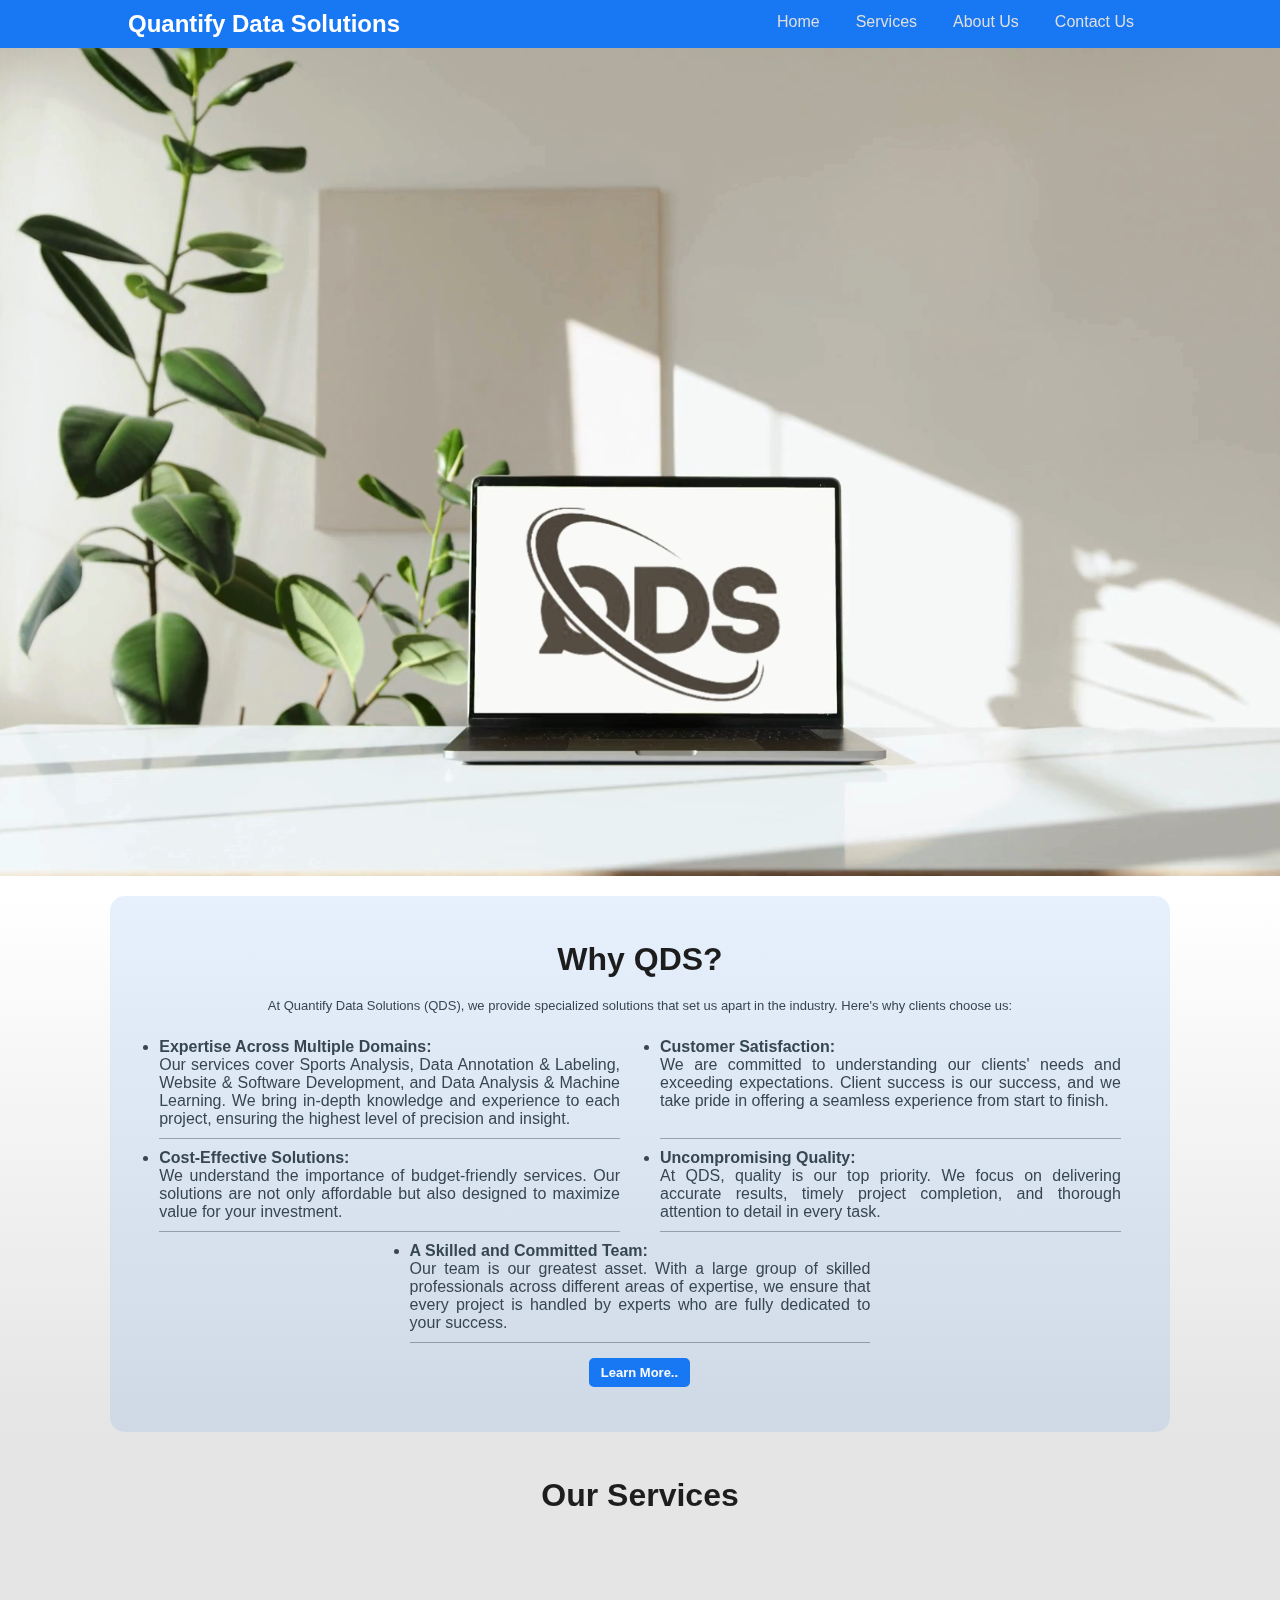
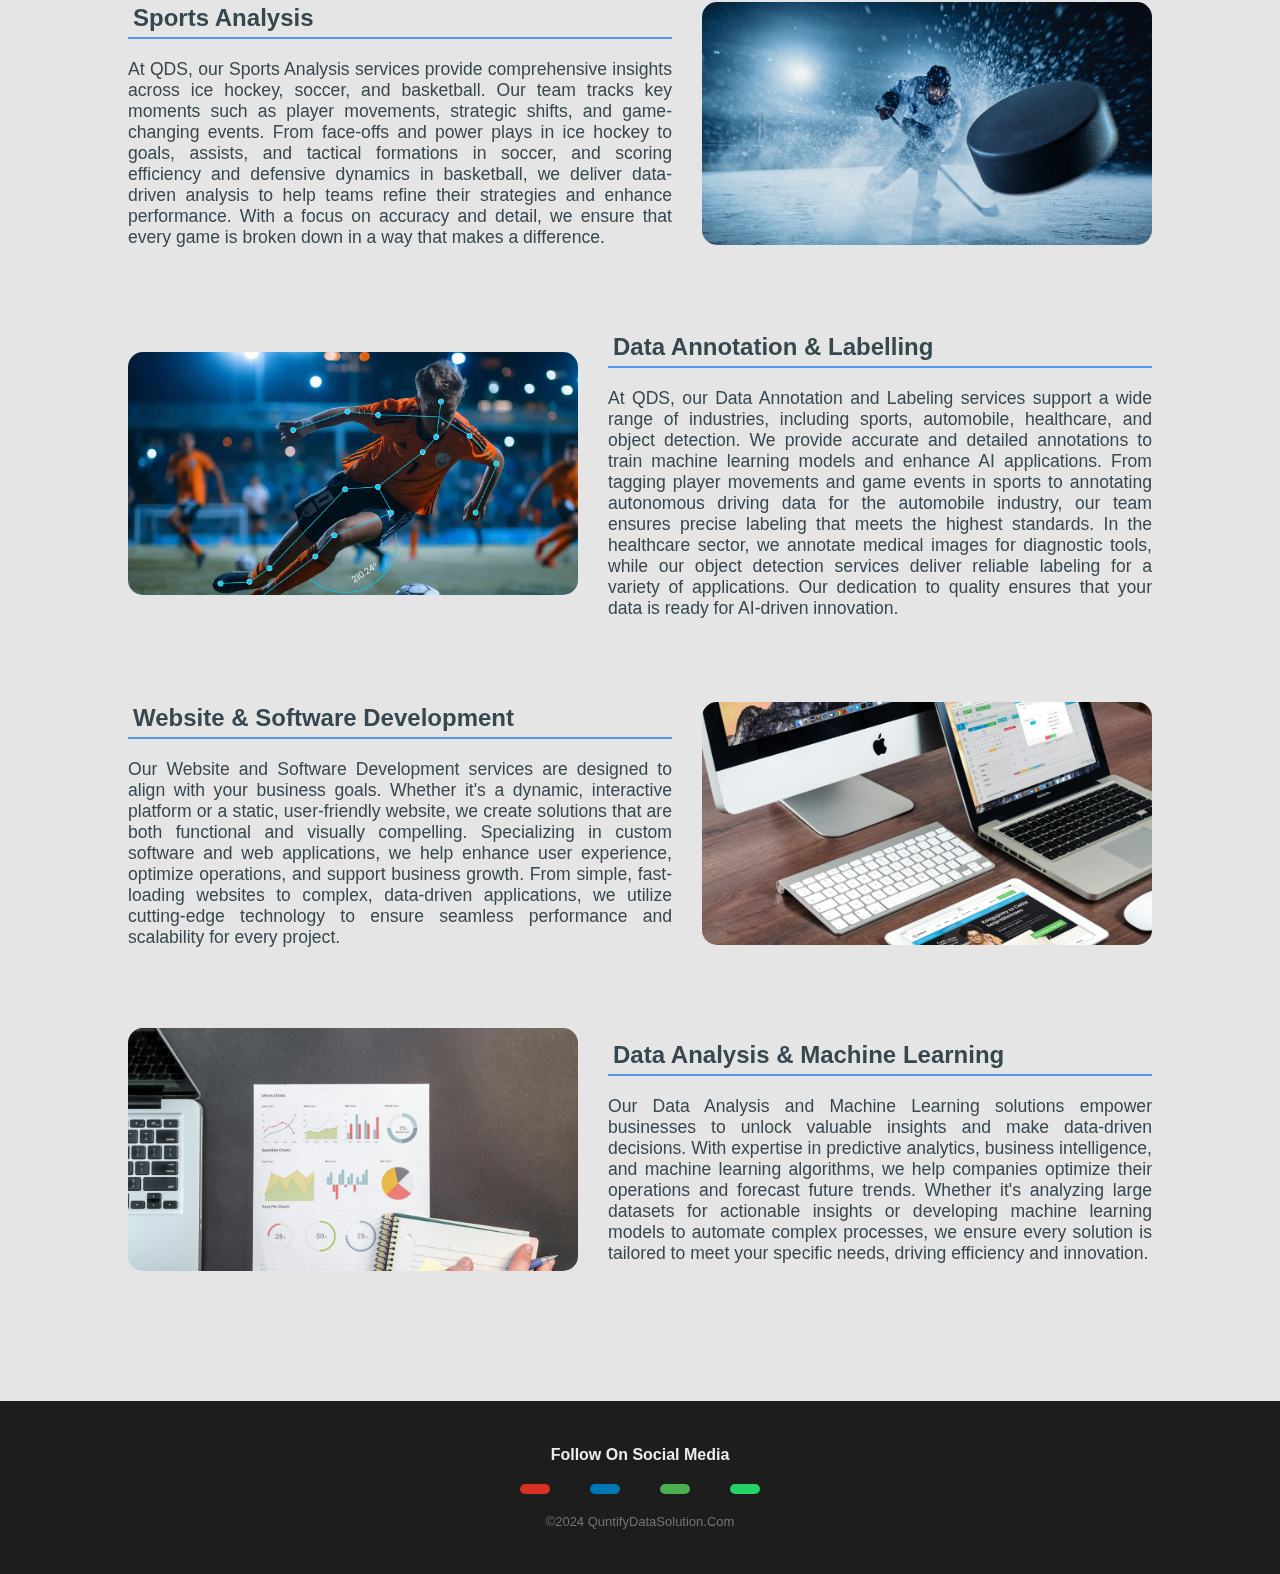
<file: index.html>
<!DOCTYPE html>
<html lang="en">

<head>
    <meta charset="UTF-8">
    <meta name="viewport" content="width=device-width, initial-scale=1.0">
    <title>QDS | Home</title>
    <link rel="stylesheet" href="style.css?v=1.0">
    <link rel="stylesheet" href="https://cdnjs.cloudflare.com/ajax/libs/animate.css/4.1.1/animate.min.css" />
    <link rel="stylesheet" href="https://cdnjs.cloudflare.com/ajax/libs/font-awesome/6.6.0/css/all.min.css"
        integrity="sha512-Kc323vGBEqzTmouAECnVceyQqyqdsSiqLQISBL29aUW4U/M7pSPA/gEUZQqv1cwx4OnYxTxve5UMg5GT6L4JJg=="
        crossorigin="anonymous" referrerpolicy="no-referrer" />
</head>

<body>
    <header>
        <div class="HeaderBody">
            <div class="logo animate__animated animate__fadeInDown">Quantify Data Solutions</div>
            <nav>
                <div class="Menu-Icons">
                    <div id="OpenMenu" onclick="OpenNavMenu();"><i class="fa-solid fa-bars"></i></div>
                    <div id="CloseMenu" onclick="CloseNavMenu();"><i class="fa-solid fa-xmark"></i></div>
                </div>
                <ul class="NavItems animate__animated animate__fadeInDown">
                    <li><a href="index.html">Home</a></li>
                    <li><a href="#service">Services</a></li>
                    <li><a href="about.html">About Us</a></li>
                    <li><a href="contact.html">Contact Us</a></li>
                </ul>

            </nav>
        </div>
    </header>
    <main>
        <section class="section-1">
            <div class="section-1-body">
                <video src="Images/Home Page QDS Video.mp4 " autoplay loop muted width="100%" height="100%"></video>
            </div>
        </section>
        <section class="section-2">
            <div class="section-2-body">
                <h2>Why QDS?</h2>
                <p>At Quantify Data Solutions (QDS), we provide specialized solutions that set us apart in the industry.
                    Here's why clients choose us:</p>
                <ul>
                    <li>
                        <h3>Expertise Across Multiple Domains:</h3> Our services cover Sports Analysis, Data Annotation
                        &
                        Labeling, Website & Software Development, and Data Analysis & Machine Learning. We bring
                        in-depth
                        knowledge and experience to each project, ensuring the highest level of precision and insight.
                    </li>
                    <li>
                        <h3>Customer Satisfaction:</h3> We are committed to understanding our clients' needs and
                        exceeding
                        expectations. Client success is our success, and we take pride in offering a seamless experience
                        from start to finish.
                    </li>
                    <li>
                        <h3>Cost-Effective Solutions:</h3> We understand the importance of budget-friendly services. Our
                        solutions are not only affordable but also designed to maximize value for your investment.
                    </li>
                    <li>
                        <h3>Uncompromising Quality:</h3> At QDS, quality is our top priority. We focus on delivering
                        accurate
                        results, timely project completion, and thorough attention to detail in every task.
                    </li>
                    <li>
                        <h3>A Skilled and Committed Team:</h3> Our team is our greatest asset. With a large group of
                        skilled
                        professionals across different areas of expertise, we ensure that every project is handled by
                        experts who are fully dedicated to your success.
                    </li>
                </ul>
                <button><a href="#">Learn More..</a></button>
            </div>
        </section>
        <section class="section-3" id="service">
            <h1>Our Services</h1>
            <div class="section-3-body">
                <div class="service">
                    <div class="service-img-slider">
                        <div class="service-img-slide">
                            <div class="slide active">
                                <img src="Images/Ice Hockey Home Page.jpg" alt="Slide 1">
                            </div>
                            <div class="slide">
                                <img src="Images/Soccer Home Page.jpg" alt="Slide 2">
                            </div>
                            <div class="slide">
                                <img src="Images/Basket Ball Home Page.jpg" alt="Slide 3">
                            </div>
                        </div>
                    </div>
                    <div class="service-details">
                        <h2>Sports Analysis</h2>
                        <p>At QDS, our Sports Analysis services provide comprehensive insights across ice hockey,
                            soccer,
                            and basketball. Our team tracks key moments such as player movements, strategic shifts, and
                            game-changing events. From face-offs and power plays in ice hockey to goals, assists, and
                            tactical formations in soccer, and scoring efficiency and defensive dynamics in basketball,
                            we
                            deliver data-driven analysis to help teams refine their strategies and enhance performance.
                            With
                            a focus on accuracy and detail, we ensure that every game is broken down in a way that makes
                            a
                            difference.</p>
                    </div>
                </div>

                <div class="service">
                    <div class="service-img-slider">
                        <div class="service-img-slide">
                            <div class="slide active">
                                <img src="Images/Sports Annotation.png" alt="Slide 1">
                            </div>
                            <div class="slide">
                                <img src="Images/Data Annotation for Automobile.jpg" alt="Slide 2">
                            </div>
                            <div class="slide">
                                <img src="Images/Data Annotation For Healthcare.png" alt="Slide 3">
                            </div>
                        </div>
                    </div>
                    <div class="service-details">
                        <h2>Data Annotation & Labelling</h2>
                        <p>At QDS, our Data Annotation and Labeling services support a wide range of industries,
                            including
                            sports, automobile, healthcare, and object detection. We provide accurate and detailed
                            annotations to train machine learning models and enhance AI applications. From tagging
                            player
                            movements and game events in sports to annotating autonomous driving data for the automobile
                            industry, our team ensures precise labeling that meets the highest standards. In the
                            healthcare
                            sector, we annotate medical images for diagnostic tools, while our object detection services
                            deliver reliable labeling for a variety of applications. Our dedication to quality ensures
                            that
                            your data is ready for AI-driven innovation.</p>
                    </div>
                </div>


                <div class="service">
                    <div class="service-img-slider">
                        <div class="service-img-slide">
                            <div class="slide active">
                                <img src="Images/Website Development for home page.jpg" alt="Slide 1">
                            </div>
                            <div class="slide">
                                <img src="Images/Software Development for home page.jpg" alt="Slide 2">
                            </div>
                            <div class="slide">
                                <img src="Images/Website Development for home page.jpg" alt="Slide 3">
                            </div>
                        </div>
                    </div>
                    <div class="service-details">
                        <h2>Website & Software Development</h2>
                        <p>Our Website and Software Development services are designed to align with your business goals.
                            Whether it's a dynamic, interactive platform or a static, user-friendly website, we create
                            solutions that are both functional and visually compelling. Specializing in custom software
                            and
                            web applications, we help enhance user experience, optimize operations, and support business
                            growth. From simple, fast-loading websites to complex, data-driven applications, we utilize
                            cutting-edge technology to ensure seamless performance and scalability for every project.
                        </p>
                    </div>
                </div>




                <div class="service">
                    <div class="service-img-slider">
                        <div class="service-img-slide">
                            <div class="slide active">
                                <img src="Images/Data Analysis.jpg" alt="Slide 1">
                            </div>
                            <div class="slide">
                                <img src="Images/Machine Learning.jpg" alt="Slide 2">
                            </div>
                            <div class="slide">
                                <img src="Images/Sports Annotation.png" alt="Slide 3">
                            </div>
                        </div>
                    </div>
                    <div class="service-details">
                        <h2>Data Analysis & Machine Learning</h2>
                        <p>Our Data Analysis and Machine Learning solutions empower businesses to unlock valuable
                            insights
                            and make data-driven decisions. With expertise in predictive analytics, business
                            intelligence,
                            and machine learning algorithms, we help companies optimize their operations and forecast
                            future
                            trends. Whether it's analyzing large datasets for actionable insights or developing machine
                            learning models to automate complex processes, we ensure every solution is tailored to meet
                            your
                            specific needs, driving efficiency and innovation.
                        </p>
                    </div>
                </div>
                <!-- <div class="service">
                    <div class="service-img-slider"></div>
                        
                    </div>
                    <div class="service-details">
                        <h2></h2>
                        <p></p>
                    </div>
                </div> -->
            </div>
        </section>
          </main>
    <footer>
        <div class="footer-body">
            <div class="socialmedia">
                <h4>Follow On Social Media</h4>
                <ul>
                    <li><a href="#"><i class="fa-regular fa-envelope"></i></a></li>
                    <li><a href="#"><i class="fa-brands fa-linkedin-in"></i></a></li>
                    <li><a href="#"><i class="fa-solid fa-phone"></i></a></li>
                    <li><a href="#"><i class="fa-brands fa-whatsapp"></i></a></li>
                </ul>
            </div>
        </div>
        <p class="footercopyright">&copy;2024 QuntifyDataSolution.Com</p>

    </footer>
    <script src="index.js">
    </script>
</body>

</html>
</file>
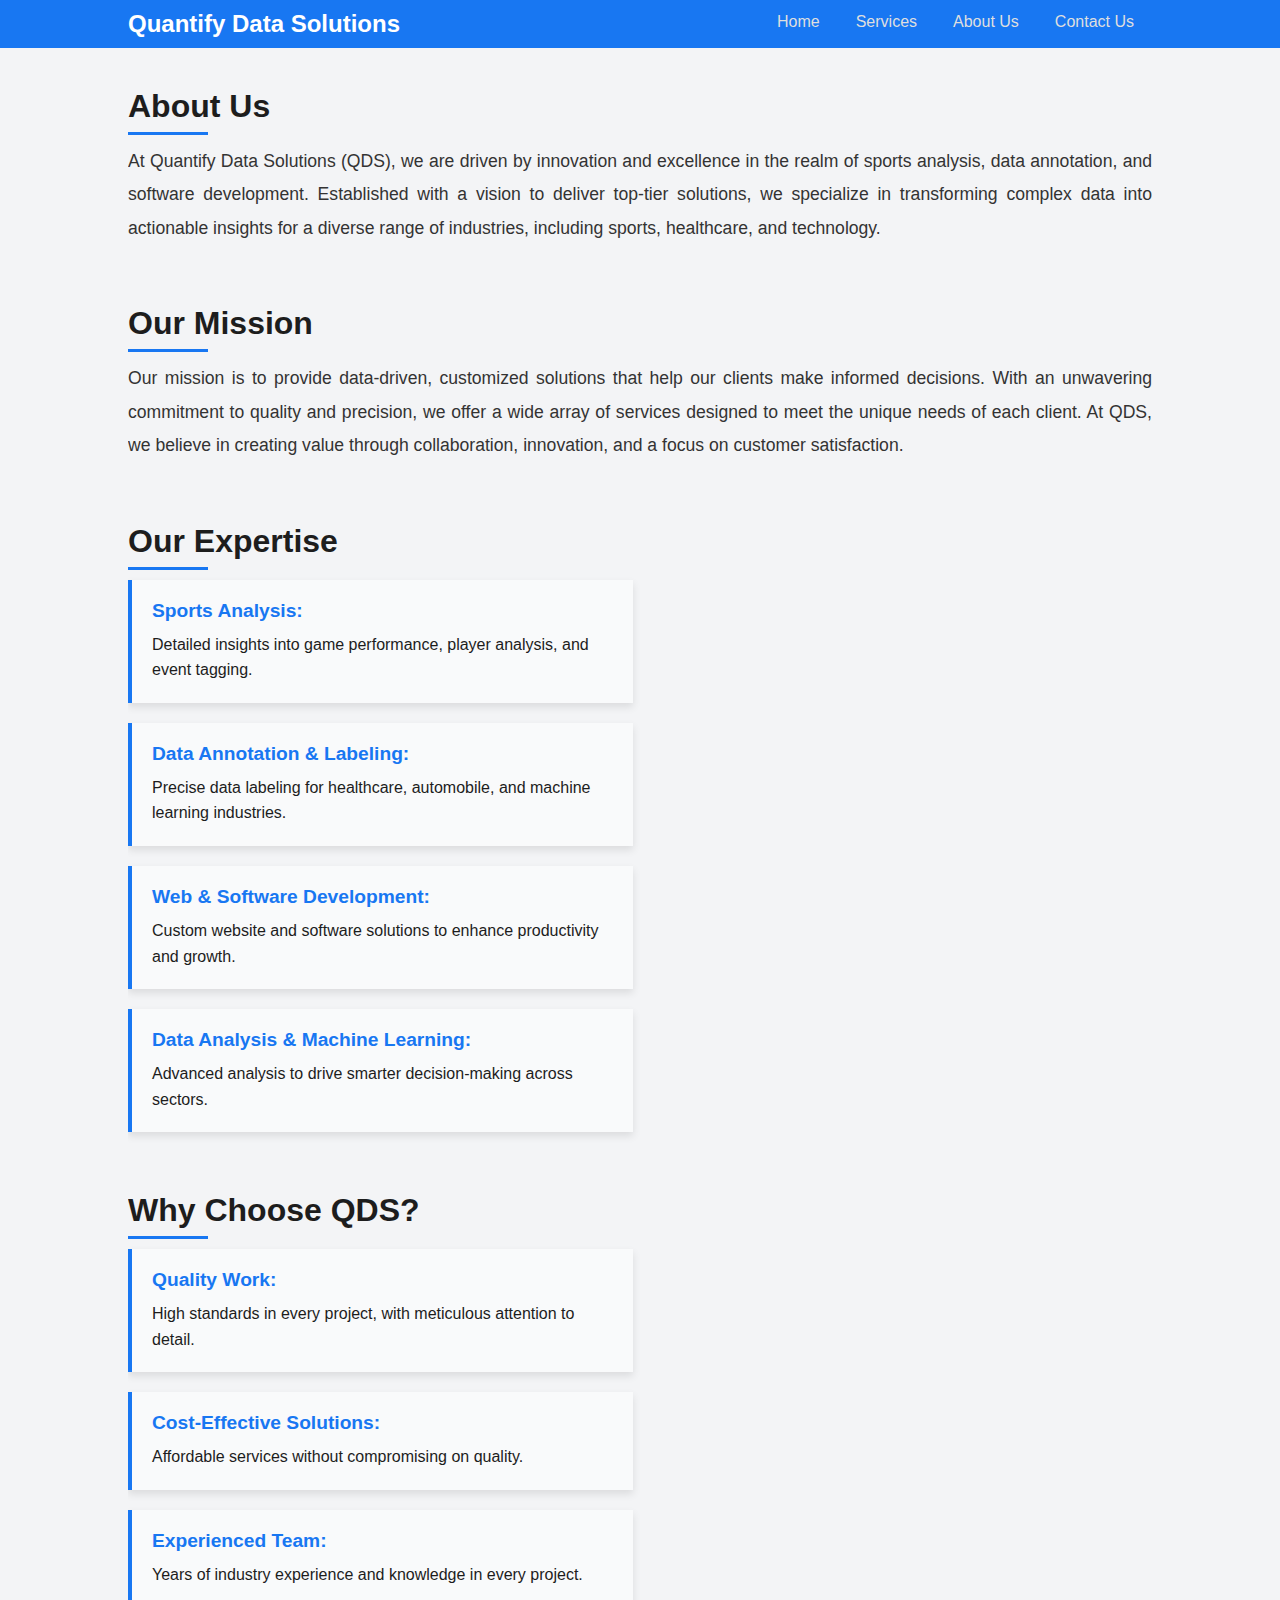
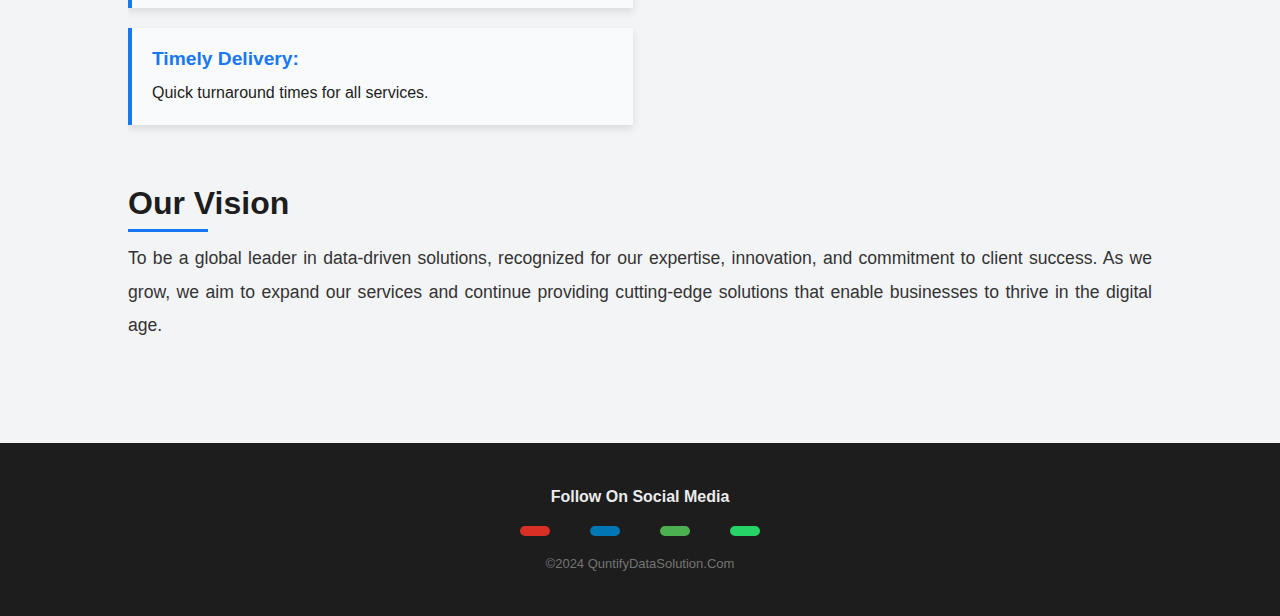
<file: about.html>
<!DOCTYPE html>
<html lang="en">
<head>
    <meta charset="UTF-8">
    <meta name="viewport" content="width=device-width, initial-scale=1.0">
    <link rel="stylesheet" href="about.css">
    <link rel="stylesheet" href="style.css">
    <link rel="stylesheet" href="https://cdnjs.cloudflare.com/ajax/libs/animate.css/4.1.1/animate.min.css" />
    <link rel="stylesheet" href="https://cdnjs.cloudflare.com/ajax/libs/font-awesome/6.6.0/css/all.min.css"
        integrity="sha512-Kc323vGBEqzTmouAECnVceyQqyqdsSiqLQISBL29aUW4U/M7pSPA/gEUZQqv1cwx4OnYxTxve5UMg5GT6L4JJg=="
        crossorigin="anonymous" referrerpolicy="no-referrer"/>
    <title>About Us - QDS</title>
</head>
<body>
    <header>
        <div class="HeaderBody">
            <div class="logo animate__animated animate__fadeInDown">Quantify Data Solutions</div>
            <nav>
                <div class="Menu-Icons">
                    <div id="OpenMenu" onclick="OpenNavMenu();"><i class="fa-solid fa-bars"></i></div>
                    <div id="CloseMenu" onclick="CloseNavMenu();"><i class="fa-solid fa-xmark"></i></div>
                </div>
                <ul class="NavItems animate__animated animate__fadeInDown">
                    <li><a href="index.html">Home</a></li>
                    <li><a href="index.html#service">Services</a></li>
                    <li><a href="about.html">About Us</a></li>
                    <li><a href="contact.html">Contact Us</a></li>
                </ul>
            </nav>
        </div>
    </header>
    
    <main class="mainContent container">
        <section class="section intro">
            <h2 class="sectionTitle">About Us</h2>
            <p class="sectionText">At Quantify Data Solutions (QDS), we are driven by innovation and excellence in the realm of sports analysis, data annotation, and software development. Established with a vision to deliver top-tier solutions, we specialize in transforming complex data into actionable insights for a diverse range of industries, including sports, healthcare, and technology.</p>
        </section>

        <section class="section mission">
            <h2 class="sectionTitle">Our Mission</h2>
            <p class="sectionText">Our mission is to provide data-driven, customized solutions that help our clients make informed decisions. With an unwavering commitment to quality and precision, we offer a wide array of services designed to meet the unique needs of each client. At QDS, we believe in creating value through collaboration, innovation, and a focus on customer satisfaction.</p>
        </section>

        <section class="section expertise">
            <h2 class="sectionTitle">Our Expertise</h2>
            <div class="expertiseListContainer">
                <div class="expertiseListItem">
                    <strong>Sports Analysis:</strong>
                    <p>Detailed insights into game performance, player analysis, and event tagging.</p>
                </div>
                <div class="expertiseListItem">
                    <strong>Data Annotation & Labeling:</strong>
                    <p>Precise data labeling for healthcare, automobile, and machine learning industries.</p>
                </div>
                <div class="expertiseListItem">
                    <strong>Web & Software Development:</strong>
                    <p>Custom website and software solutions to enhance productivity and growth.</p>
                </div>
                <div class="expertiseListItem">
                    <strong>Data Analysis & Machine Learning:</strong>
                    <p>Advanced analysis to drive smarter decision-making across sectors.</p>
                </div>
            </div>
        </section>

        <section class="section whyChoose">
            <h2 class="sectionTitle">Why Choose QDS?</h2>
            <div class="whyChooseListContainer">
                <div class="whyChooseListItem">
                    <strong>Quality Work:</strong>
                    <p>High standards in every project, with meticulous attention to detail.</p>
                </div>
                <div class="whyChooseListItem">
                    <strong>Cost-Effective Solutions:</strong>
                    <p>Affordable services without compromising on quality.</p>
                </div>
                <div class="whyChooseListItem">
                    <strong>Experienced Team:</strong>
                    <p>Years of industry experience and knowledge in every project.</p>
                </div>
                <div class="whyChooseListItem">
                    <strong>Timely Delivery:</strong>
                    <p>Quick turnaround times for all services.</p>
                </div>
            </div>
        </section>

        <section class="section vision">
            <h2 class="sectionTitle">Our Vision</h2>
            <p class="sectionText">To be a global leader in data-driven solutions, recognized for our expertise, innovation, and commitment to client success. As we grow, we aim to expand our services and continue providing cutting-edge solutions that enable businesses to thrive in the digital age.</p>
        </section>
    </main>

    <footer>
        <div class="footer-body">
            <div class="socialmedia">
                <h4>Follow On Social Media</h4>
                <ul>
                    <li><a href="#"><i class="fa-regular fa-envelope"></i></a></li>
                    <li><a href="#"><i class="fa-brands fa-linkedin-in"></i></a></li>
                    <li><a href="#"><i class="fa-solid fa-phone"></i></a></li>
                    <li><a href="#"><i class="fa-brands fa-whatsapp"></i></a></li>
                </ul>
            </div>
        </div>
        <p class="footercopyright">&copy;2024 QuntifyDataSolution.Com</p>

    </footer>
   

    <script src="index.js"></script>
</body>
</html>
</file>
<file: style.css>
* {
    padding: 0%;
    margin: 0%;
}

body {
    margin: 0;
    font-family: Arial, sans-serif;
}

html {
    scroll-behavior: smooth;
}

header {
    width: 100%;
    background-color: #1877F2;
    /* position: sticky;
      top: 0px;
      z-index: 1; */
}

.HeaderBody {
    width: 80%;
    padding: 10px;
    margin: auto;
    display: flex;
    justify-content: space-between;
    color: #fff;
}

header .logo {
    font-size: 24px;
    font-weight: bold;
    color: #fff;
}

header nav ul {
    list-style-type: none;
    margin: 0;
    padding: 0;
    display: flex;
    justify-content: center;
    align-items: center;
    flex-wrap: wrap;
}

header nav ul li {
    margin: 0 15px;
    padding: 3px;
}

header nav ul li a:hover {
    color: #fff;
}

header nav ul li a {
    color: #dfdfdf;
    text-decoration: none;
}

.HeaderBody .Menu-Icons {
    float: right;
    font-size: large;
    display: none;
}

main {
    width: 100%;
    width: auto;
    overflow: hidden;
}

.section-1 {
    width: 100%;
    height: 92vh;
}

.section-1-body {
    width: 100%;
    height: 100%;
}

.section-1-body video {
    width: 100%;
    height: 100%;
    object-fit: cover;
    display: block;
}

.section-2 {
    width: 100%;
    background: linear-gradient(to bottom, #FFFFFF, #E5E5E5);
    background-color: rgba(24, 118, 242, 0.1);
}

.section-2-body {
    width: 80%;
    margin: auto;
    padding: 5vh 2vh;
    text-align: justify;
    background-color: rgba(24, 118, 242, 0.1);
    margin-top: 20px;
    border-radius: 15px;
}

.section-2-body h2 {
    color: #1D1D1D;
    font-size: 2rem;
    text-align: center;
}

.section-2-body h3 {
    font-size: medium;
    text-align: left;
}

.section-2-body P {
    text-align: center;
    color: #37474F;
    font-size: small;
    margin-top: 20px;
}

.section-2-body ul {
    margin: 15px 0px;
    display: flex;
    flex-wrap: wrap;
    justify-content: center;
    gap: 0px 40px;
}

.section-2-body ul li {
    width: 45%;
    height: auto;
    padding: 10px 0px;
    font-size: 1rem;
    /* box-shadow: 0px 0px 20px rgba(0,0,0,0.3);*/
    border-bottom: 1px solid rgba(0, 0, 0, 0.3);
    color: #37474F;
}

/* .section-2-body ul li h3{
    text-align: center;
} */
.section-2-body button,
.section-2-body a {
    text-decoration: none;
    padding: 5px;
    font-size: small;
    font-weight: bold;
    color: #FAFAFA;
    background-color: #1877F2;
}

.section-2-body button {
    border: 2px solid #1877F2;
    border-radius: 5px;
    text-align: center;
    margin-left: 45%;
}

.section-3 {
    width: 100%;
    background-color: #E5E5E5;
    padding: 5vh 0vh;
}

.section-3 h1 {
    font-size: 2rem;
    text-align: center;
    color: #1D1D1D;
}

.section-3-body {
    width: 80%;
    margin: auto;
    padding: 5vh;
}

.service {
    width: 100%;
    margin: auto;
    display: flex;
    justify-content: center;
    align-items: center;
    padding: 40px 0px;
    column-gap: 30px;
    flex-direction: row-reverse;
}

.service:nth-child(even) {
    flex-direction: row;
}

.service-details h2 {
    font-size: 1.5rem;
    color: #37474F;
    border-bottom: 2px solid rgba(24, 118, 242, 0.7);
    padding: 5px 5px;

}

.service-details p {
    font-size: 1.1rem;
    margin-top: 20px;
    color: #37474F;
}

.service-details {
    width: 100%;
    text-align: justify;
}

.service-img-slider {
    max-width: 50vh;
    height: 27vh;
    overflow: hidden;
    position: relative;
    border-radius: 15px;
    /* background-color: rebeccapurple; */
    float: left;
    /* margin:0px 20px 5px 0px; */
}

.service-img-slide {
    display: flex;
    transition: transform 0.5s ease-in-out;
}

.slide {
    min-width: 100%;
    height: 100%;
}

.service-img-slider img {
    width: 100%;
    height: 100%;
    object-fit: cover;
    border-radius: 10px;
}

.section-4 {
    width: 100%;
    height: 64vh;
    background: url('Images/contact-form-bg.jpg');
    background-position: center;
    background-repeat: no-repeat;
    background-size: cover;
    padding: 15vh 0vh;
}

.section-4-body {
    width: 30%;
    margin: auto;
    padding: 5vh 7vh;
    background-color: rgba(255, 255, 255, 0.1);
    backdrop-filter: blur(1px);
    border-radius: 5px;
    box-shadow: 0px 0px 10px 5px #FFFFFF;
}

.section-4-body h2 {
    text-transform: uppercase;
    color: #FFFFFF;
    text-align: center;
    padding: 5px 0px;
}

.section-4-body .contactform {
    display: grid;
    padding: 3vh 0vh;
}
.contactform .inputfeildgroup{
    width: 100%;
    display: flex;
    gap: 2%; 
}
.contactform .inputfeildgroup div{
    width:49%;
}
.contactform .feilds{
    display: grid;
    width: 100%;
    margin-bottom: 2vh;
}
.contactform label {
    font-size: 1rem;
    font-weight: bold;
    color: #FFFFFF;
    margin-top: 15px;
    margin-bottom: 10px;
}

.contactform input,
.contactform textarea {
    padding: 10px 5px;
    font-size: medium;
    background-color: transparent;
    border: 1px solid gray;
    resize: none;
    border-radius: 5px;
    background-color: rgba(255, 255, 255, 0.7);
}

.contactform input:hover,
.contactform textarea:hover {
    border: 1px solid black;
}

.contactform input:focus,
.contactform textarea:focus {
    outline: none;
    border: 1px solid black;
}

.section-4-body .contactform-buttons {
    margin-top: 20px;
}

.contactform-buttons button {
    width: 20%;
    padding: 7px 2px;
    border-radius: 2px;
    border: 1px solid #1877F2;
    background-color: transparent;
    border-radius: 5px;
    background-color: #1877F2;
    color: #FFFFFF;
    font-weight: bold;
    font-size: 1rem;
    cursor: pointer;
    margin-right: 10px;
}



.contactform-buttons button:focus {
    box-shadow: 0px 0px 5px #1877F2;
}

footer {
    width: 100%;
    background-color: #1d1d1d;
    padding: 5vh 0vh;
}

.footer-body {
    width: 80%;
    margin: auto;
}


.footer-body .socialmedia {
    text-align: center;
}

.footer-body .socialmedia ul {
    display: flex;
    justify-content: center;
    flex-wrap: wrap;
    padding: 20px;
    align-items: center;
    list-style: none;
}

.footer-body .socialmedia ul li {
    width: 20px;
    background-color: rgba(255, 255, 255, 0.9);
    padding: 5px;
    border-radius: 5px;
    margin: 0px 20px;
}

.footer-body .socialmedia ul li a {
    color: #e1e1e1;
}

.footer-body .socialmedia ul li:nth-child(1) {
    background-color: #d93025;
}

.footer-body .socialmedia ul li:nth-child(2) {
    background-color: #0077B5;
}

.footer-body .socialmedia ul li:nth-child(3) {
    background-color: #4CAF50;
}

.footer-body .socialmedia ul li:nth-child(4) {
    background-color: #25D366;
}

.footer-body h4 {
    color: #ebebeb;
}

.footercopyright {
    width: 100%;
    color: #747474;
    font-size: small;
    text-align: center;
}


/* Mobile devices (up to 600px) */
@media (max-width: 600px) {
    header {
        /* position: fixed; */
        z-index: 1;
    }

    .HeaderBody {
        width: 90%;
        position: relative;
    }

    header .logo {
        font-size: 18px;
    }

    .NavItems {
        display: none;
        background-color: rgba(29, 29, 29, 0.9);
        position:absolute;
        right:5px;
        top:46px;
        padding: 5px 0px;
        border-radius: 5px;
        z-index:3;
    }
    
    .HeaderBody .Menu-Icons {
        display: block;
    }

    #CloseMenu,
    #OpenMenu {
        float: right;
        font-size: x-large;
        display: none;
        transition: 3s;
    }

    #OpenMenu {
        display: block;
    }
    .section-2-body {
        width: 85%;
    }

    .section-2-body ul {
        gap: 0px 30px;
    }

    .section-2-body ul li {
        font-size: 0.80rem;
    }

    .section-2-body button {
        margin-left: 40%;
    }

    .service {
        display: grid;
        padding: 20px 0px;
        column-gap: 0px;
    }

    .service-details {
        width: 100%;
    }

    .service-details h2 {
        font-size: 1.4rem;
    }

    .service-details p {
        font-size: 1rem;
    }

    .service-img-slider {
        width: 100%;
        height: 200px;
        margin-top: 20px;
    }

    .section-4-body {
        width: 50%;
    }

    .section-4-body {
        padding: 2vh 5vh;
        width: 60%;
    }.contactform .inputfeildgroup {
        width: 100%;
        display: grid;
    }
    .contactform input, 
    .contactform textarea {
        width: 100%;
        box-sizing: border-box; /* Ensures padding doesn't affect width */
    }
    .contactform .inputfeildgroup div {
        width: 100%;
    }
    .contactform-buttons button {
        padding: 5px 5px;
        width: 48%;
    }

    .contactform-buttons button p {
        font-size: small;
    }

    .footer-body {
        width: 80%;
    }


    .footer-body .socialmedia ul {
        justify-content: center;
        align-items: center;
        padding: 5px;
    }

    .footer-body .socialmedia ul li {
        width: 15px;
        margin: 1px 5px;
    }

    .footer-body .socialmedia ul li a {
        font-size: 12px;
    }

    .footer-body h4 {
        font-size: 0.70rem;
    }

    .footercopyright {
        width: 100%;
    }

}

/* Tablets (601px to 1024px) */
@media (min-width: 601px) and (max-width: 1024px) {
    .HeaderBody {
        width: 90%;
    }

    header .logo {
        font-size: 20px;
    }

    header nav ul li {
        margin: 0 10px;
    }

    .section-2-body P {
        font-size: 1rem;
    }

    .section-3-body {
        width: 85%;
    }

    .service {
        display: block;
        padding: 20px 0px;
    }

    .service-img-slider {
        max-width: 35vh;
        height: 20vh;
        margin: 10px 15px 0px 0px;
    }

    .section-4-body {
        width: 55%;
        padding: 2vh 5vh;
    }
    
    .contactform-buttons button {
        padding: 5px 5px;
        width: 48%;
    }

    .footer-body {
        width: 90%;
        justify-content: space-around;
        align-items: flex-start;
    }

    .footer-body .contact {
        width: 30%;
    }

    

    .footer-body .socialmedia ul {
        justify-content: center;
        align-items: center;
        padding: 5px;
    }

    .footer-body .socialmedia ul li {
        margin: 1px 5px;
    }

    .footer-body .socialmedia ul li a {
        font-size: 15px;
    }

    .footercopyright {
        font-size: medium;
        margin-top: 10px;
    }

    .footer-body h4 {
        font-size: 1.1rem;
    }

    .contactdetails p {
        font-size: 1rem;
    }

    .footercopyright {
        width: 100%;
    }
}
</file>
<file: about.css>
body {
    font-family: 'Segoe UI', sans-serif;
    background-color: #f3f4f6;
    margin: 0;
    padding: 0;
    color: #333;
}

.mainContent {
    width: 80%; 
    margin: 40px auto;
}

.section {
    margin-bottom: 60px;
}

.sectionTitle {
    font-size: 2rem;
    color: #1d1d1d;
    margin-bottom: 20px;
    position: relative;
}

.sectionTitle::after {
    content: "";
    width: 80px;
    height: 3px;
    background-color: #1877F2;
    position: absolute;
    left: 0;
    bottom: -10px;
}

.sectionText {
    font-size: 1.1rem;
    line-height: 1.9;
    margin-bottom: 30px;
    text-align: justify;
}

.expertiseListContainer, .whyChooseListContainer {
    display: flex;
    flex-wrap: wrap;
    justify-content: space-between;
    gap: 20px;
}

.expertiseListItem, .whyChooseListItem {
    background-color: #f9fafb;
    border-left: 4px solid #1877F2;
    padding: 20px;
    flex-basis: 45%; 
    box-shadow: 0 4px 8px rgba(0, 0, 0, 0.1);
    transition: box-shadow 0.3s ease, transform 0.3s ease;
    position: relative;
    overflow: hidden;
}

.expertiseListItem:hover, .whyChooseListItem:hover {
    box-shadow: 0 8px 16px rgba(0, 0, 0, 0.15);
    transform: translateY(-5px);
}

.expertiseListItem strong, .whyChooseListItem strong {
    display: block;
    font-size: 1.2rem;
    margin-bottom: 10px;
    color: #1877F2;
}

.expertiseListItem p, .whyChooseListItem p {
    margin: 0;
    color: #1d1d1d;
    line-height: 1.6;
}



/* Mobile devices (up to 600px) */
@media (max-width: 600px) {
    .expertiseListContainer, .whyChooseListContainer{
        display: grid;
    }
    .expertiseListItem p, .whyChooseListItem p {
        text-align: justify;
    }
}

/* Tablets (601px to 1024px) */
@media (min-width: 601px) and (max-width: 1024px) {
    .expertiseListItem, .whyChooseListItem {
        flex-basis: 40%;
    }
    
.expertiseListContainer, .whyChooseListContainer {
    gap: 20px 10px ;
}
}
</file>
